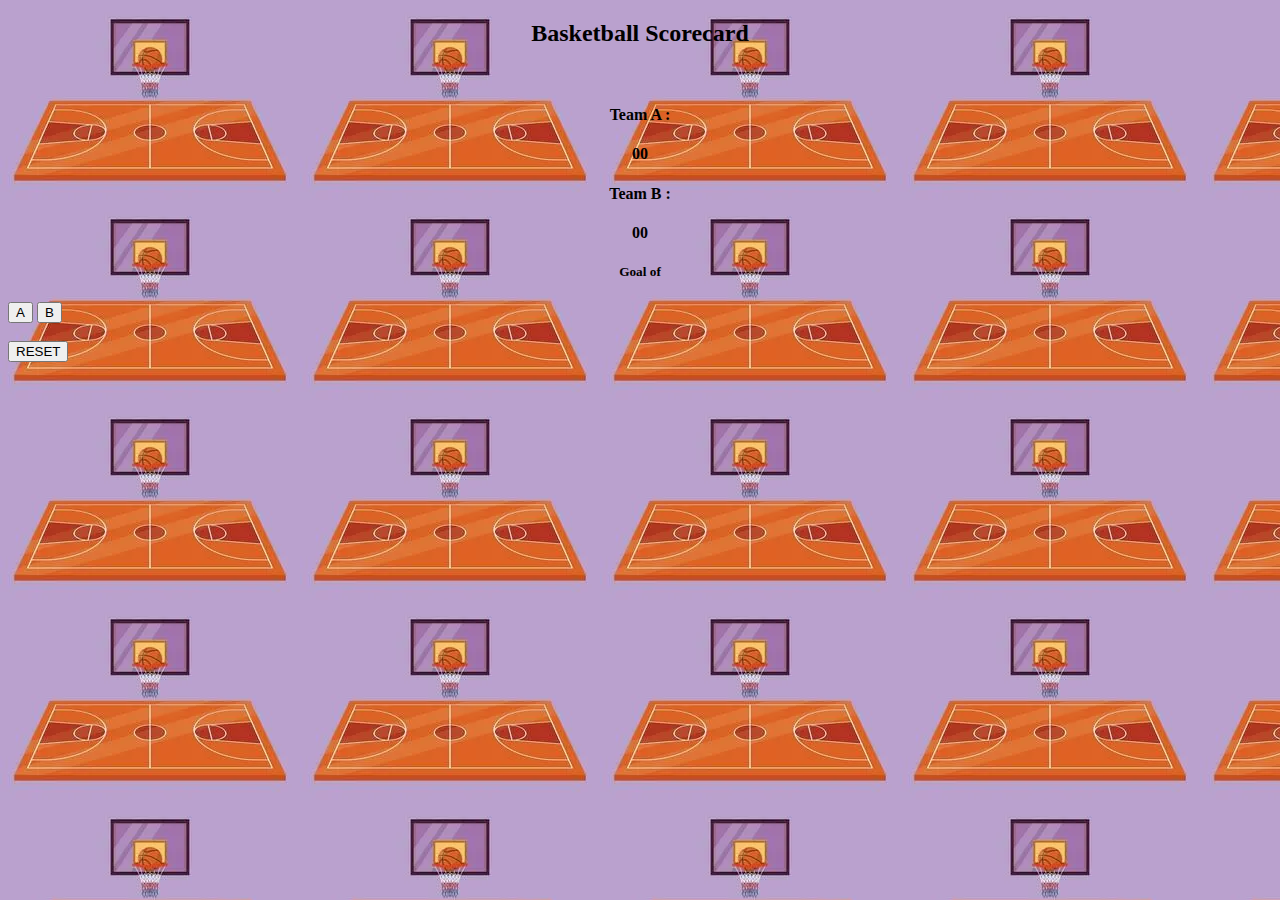
<file: BasketballScoreboard/index.html>
<!DOCTYPE html>
<html lang="en">
<head>
    <meta charset="UTF-8">
    <meta name="viewport" content="width=device-width, initial-scale=1.0">
    <title>Document</title>
    <link rel="stylesheet" href="style.css">
</head>
<body>
    <h2>Basketball Scorecard</h2>
    <br>
    <div id="board">
        <h4>Team A :</h4>
        <h4 id="teamA">0</h4>
        <h4>Team B :</h4>
        <h4 id="teamB">0</h4>
        <h5>Goal of</h5>
        <button onclick="incA()"  id="button-css">A</button>
        <button onclick="incB()" id="button-css">B</button>



        <br><br>
        <button id="reset"   onclick="reset()">RESET</button>



    </div>
    








    <script src="index.js"></script>
</body>
</html>
</file>
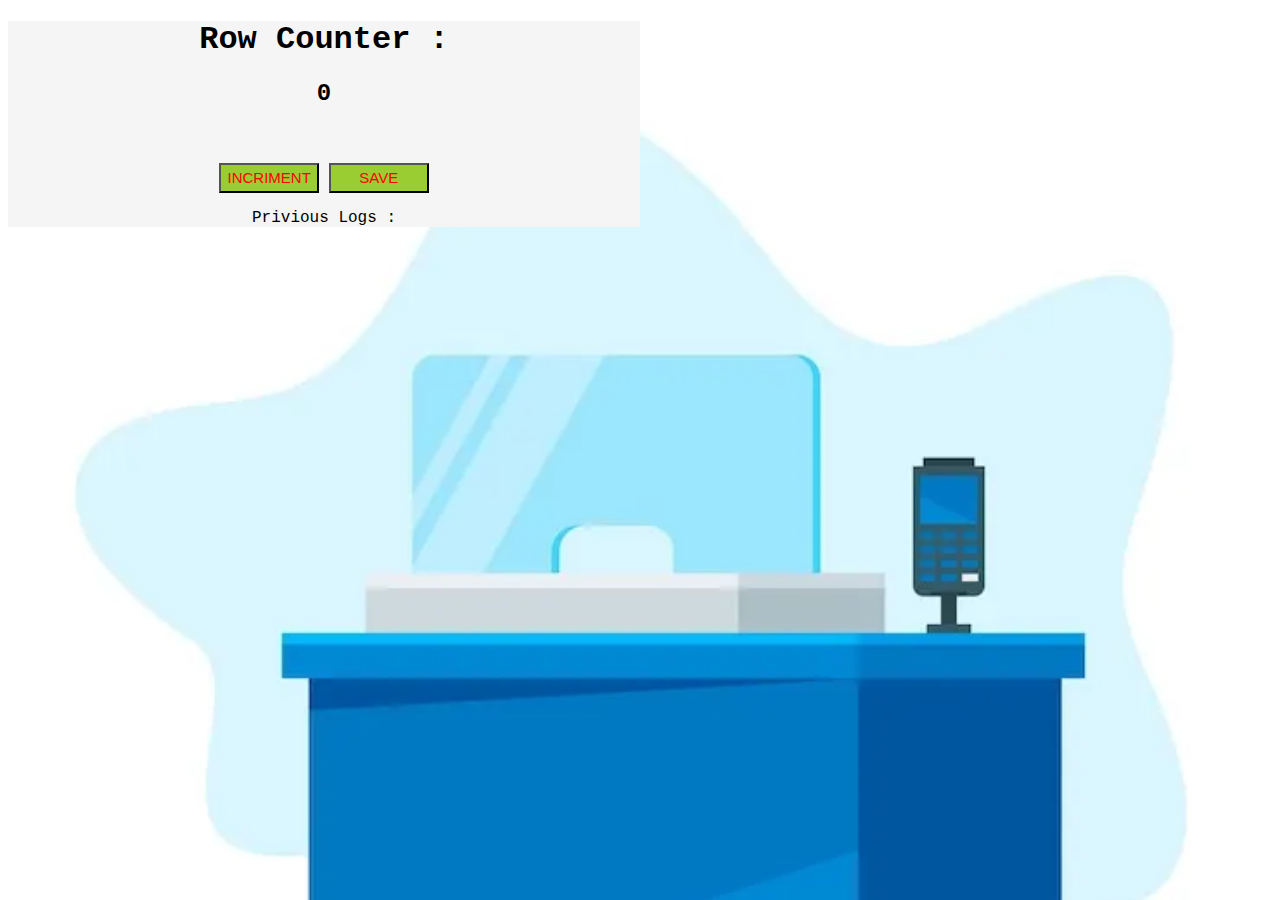
<file: Counter_app/index.html>
<!DOCTYPE html>
<html lang="en">
<head>
    <meta charset="UTF-8">
   
    <title>Document</title>

    <link rel="stylesheet" href="style.css">

   
    
   
</head>
<body>
   
    <div id="container">
        <h1>Row Counter : </h1>
        <h2  id="count-el">0</h2>
        <br><br>
        <button id="incriment-el" onclick="inc()" >INCRIMENT</button>

        <button id="save-bt" onclick="save()" >SAVE</button>

        <p id="save-el">Privious Logs :</p>

        


    </div>
    <script src="index.js"> </script>
</body>
</html>
</file>
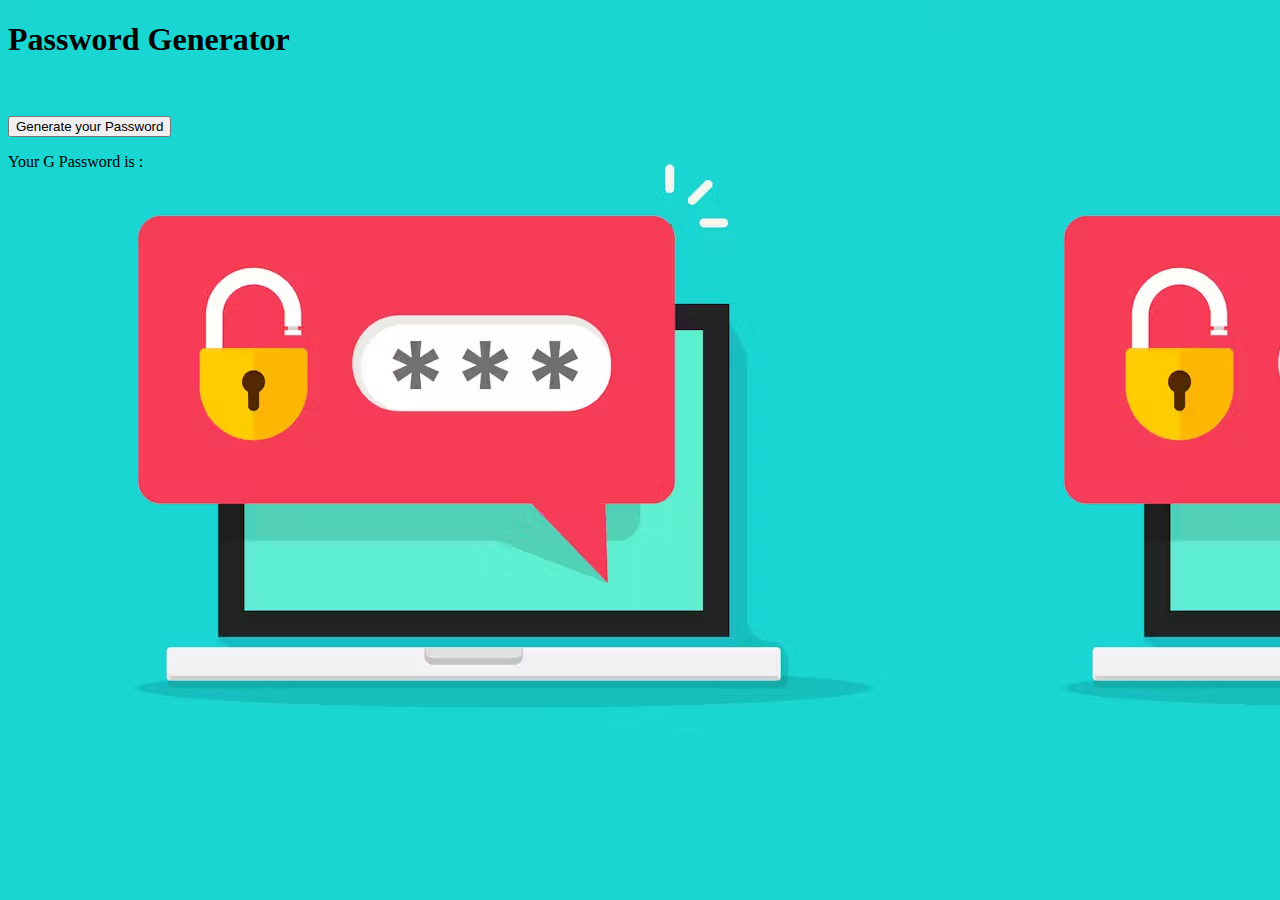
<file: PaswordGenerator/index.html>
<!DOCTYPE html>
<html lang="en">
<head>
    <meta charset="UTF-8">
    <meta name="viewport" content="width=device-width, initial-scale=1.0">
    <title>Document</title>
    <link rel="stylesheet" href="index.css">
</head>
<body>
    <h1>Password Generator </h1>


    <br><br>


    <button onclick="genPassword()">Generate your Password</button>
    <p>Your G Password is :</p>
    <p id="GenP-el"></p>

    


    <script src="index.js"></script>
</body>
</html>
</file>
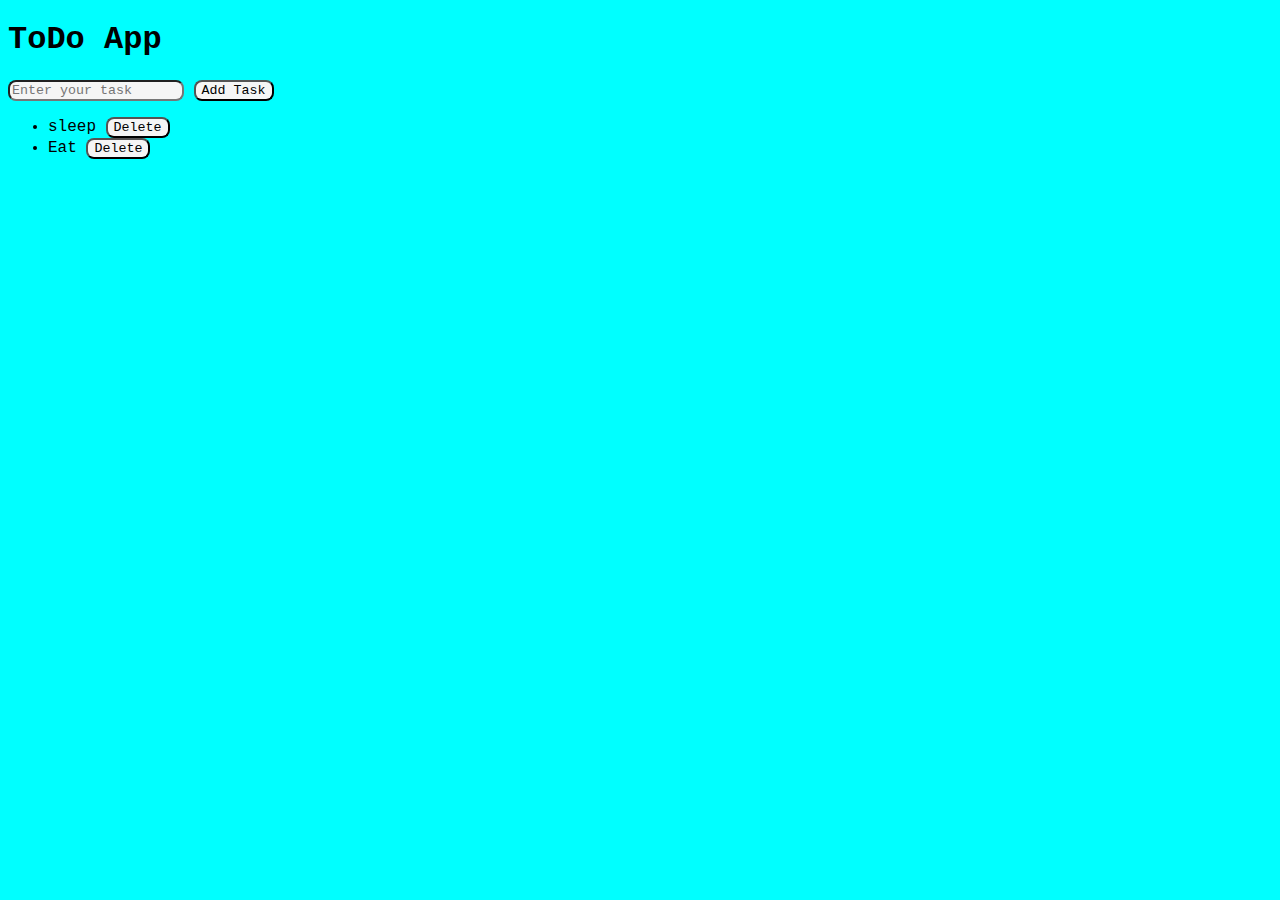
<file: ToDOList/index.html>
<!DOCTYPE html>
<html lang="en">

<head>
    <meta charset="UTF-8" />
    <meta name="viewport" content="width=device-width, initial-scale=1.0" />
    <title>ToDo List</title>
    <link rel="stylesheet" type="text/css" href="index.css">
</head>

<body>


    <h1>ToDo App</h2>
        
    <input placeholder="Enter your task">
    <button>Add Task</button>
    <ul>
        <li>
            sleep    <button class="delete">Delete</button>
        </li>
        <li>
            Eat      <button class="delete">Delete</button>
        </li>
    </ul>
</body>
<script src="index.js"></script>

</html>
</file>
<file: BasketballScoreboard/style.css>
h2,h4,h5 {
    text-align: center;
}

body{
    background-image: url("bs.png");
    
}
 
.button-css{
    display: flex;
    justify-content: center;
    gap: 15px; /* Optional spacing between buttons */
}
</file>
<file: Counter_app/style.css>
#container{
    
    align-self: center;
   
    background: whitesmoke;
    width: 50%;
}

body {
    padding-top: 45x;
    text-align: center;
    font-family: 'Courier New', Courier, monospace;
    background-image: url("c2.png");
    background-size: cover;
    height: 70vh;
    border: radius 20px;
    border-color: black;
}



button {

    height: 30px;
    width: 100px;
    font-family: 'Gill Sans', 'Gill Sans MT', Calibri, 'Trebuchet MS', sans-serif;
    align-items: flex-start;
    font-size: 15px;
    color: red;
    background-color: yellowgreen;

}
</file>
<file: PaswordGenerator/index.css>
body{
    background-image: url("body.jpeg");
    background-color: yellowgreen;
    border:  white 2px;

}

button{
    text-decoration-color: rebeccapurple;
}
</file>
<file: ToDOList/index.css>
* {
    background-color: aqua;
    font-family: 'Courier New', Courier, monospace;
}


input,
button {
    background-color: whitesmoke;
    border-radius: 8px;
}
</file>
